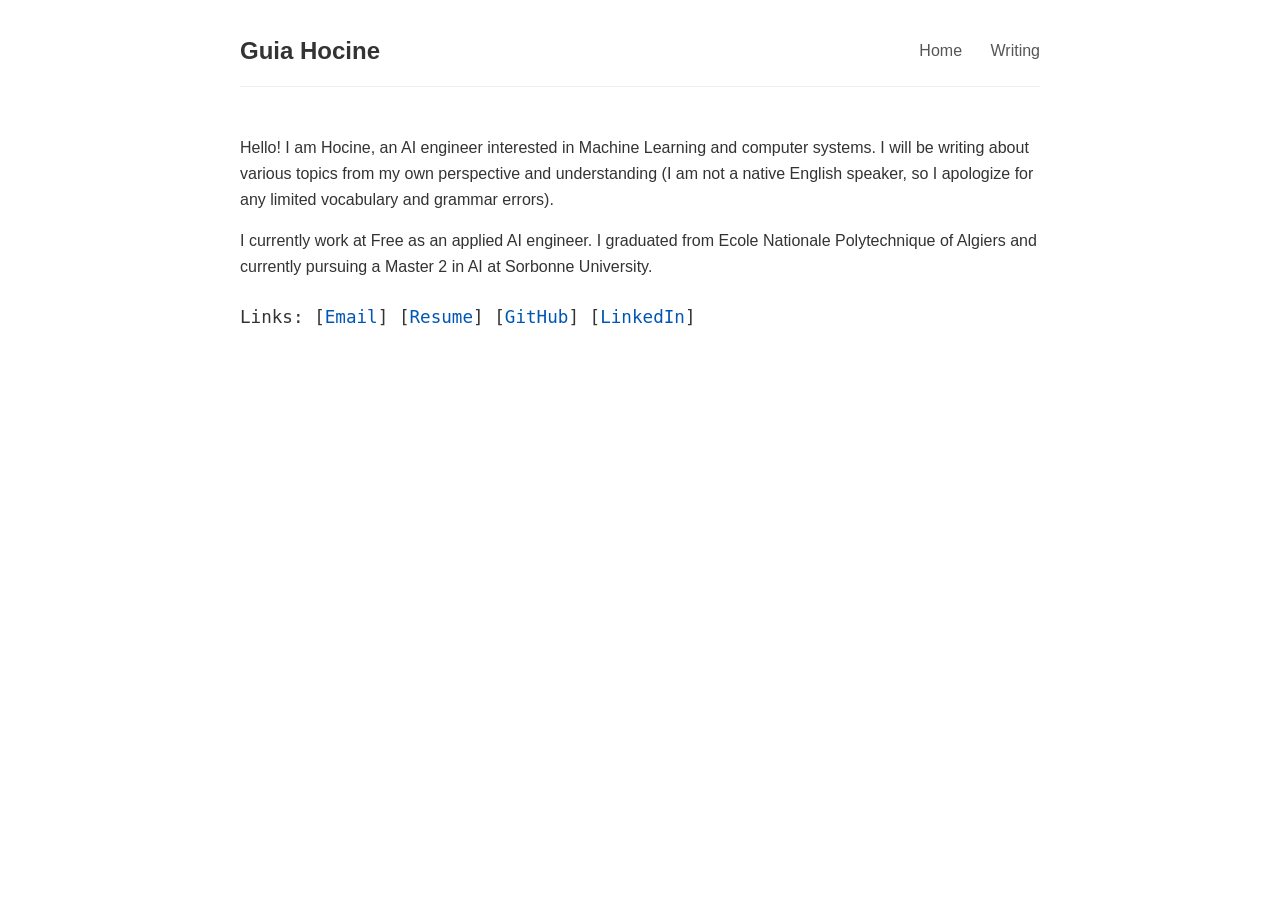
<file: index.html>
<!DOCTYPE html>

<html lang="en">
<head>
    <meta charset="UTF-8">
    <meta name="viewport" content="width=device-width, initial-scale=1.0">
    <title>Guia Hoc</title>

<link rel="stylesheet" href="style.css">


</head>

<body>


<header>
    <h1>Guia Hocine</h1>

    <nav>
        <!-- Add other pages here later, e.g., writing.html, projects.html -->
        <a href="index.html">Home</a>
        <a href="writing.html">Writing</a>
    </nav>
</header>

<main>

    <p>
        Hello! I am Hocine, an AI engineer interested in Machine Learning and computer systems. I will be writing about various topics from my own perspective and understanding (I am not a native English speaker, so I apologize for any limited vocabulary and grammar errors).
    </p>

    <p>
        I currently work at Free as an applied AI engineer. I graduated from Ecole Nationale Polytechnique of Algiers and currently pursuing a Master 2 in AI at Sorbonne University.
    </p>

    <!-- Bracketed Links Section -->
    <div class="links">
        Links:
        [<a href="mailto:guiahocine@gmail.com">Email</a>]
        [<a href="CV.pdf">Resume</a>]
        [<a href="https://github.com/GuiaHocine">GitHub</a>]
        [<a href="https://linkedin.com/in/guia-hocine/">LinkedIn</a>]
    </div>

</main>


</body>
</html>
</file>
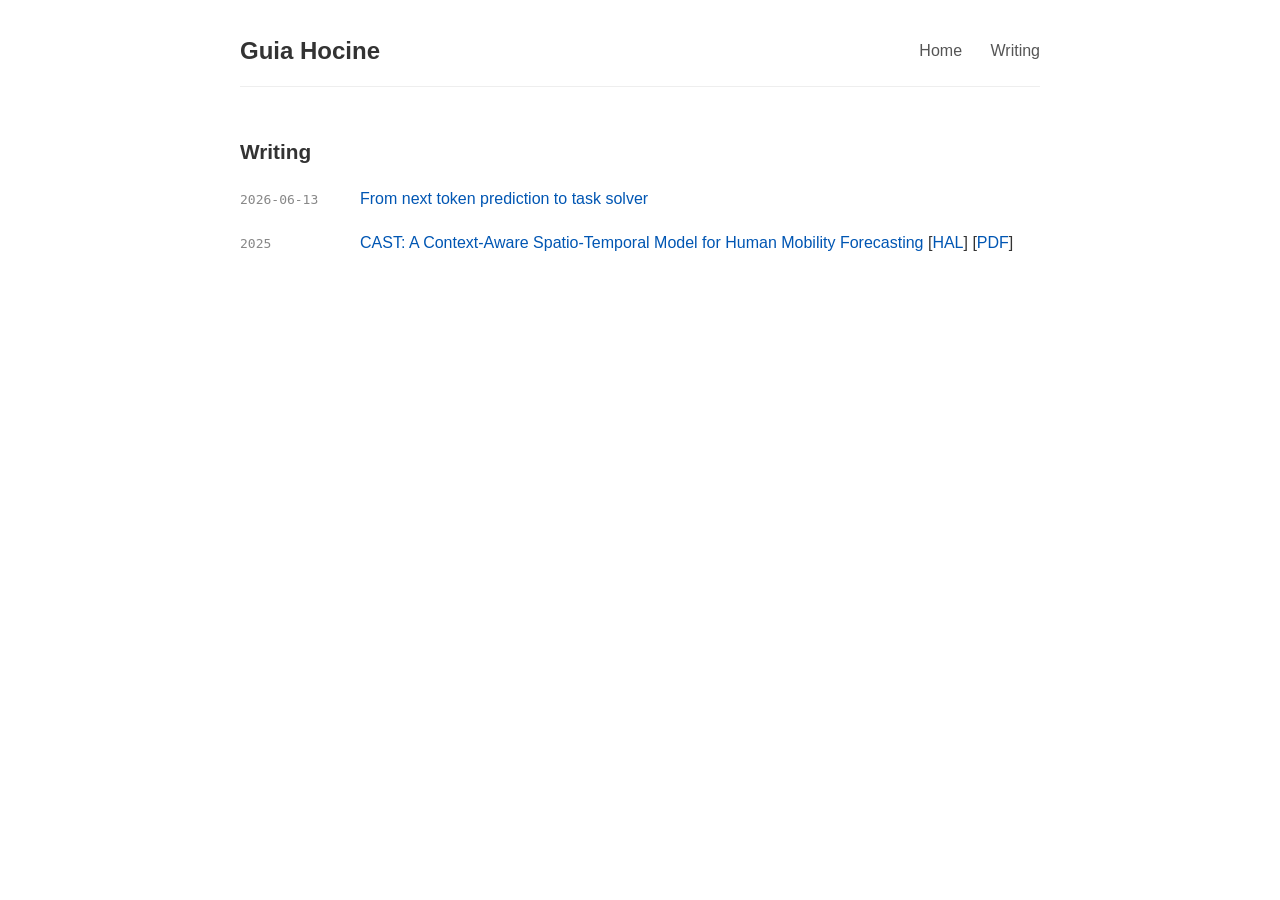
<file: writing.html>
<!DOCTYPE html>

<html lang="en">
<head>
    <meta charset="UTF-8">
    <meta name="viewport" content="width=device-width, initial-scale=1.0">
    <title>Guia Hoc - Writing</title>
    <link rel="stylesheet" href="style.css">
</head>

<body>

<header>
    <h1>Guia Hocine</h1>

    <nav>
        <a href="index.html">Home</a>
        <a href="writing.html">Writing</a>
    </nav>
</header>

<main>
    <h2>Writing</h2>

    <!-- This list is populated automatically from posts.js -->
    <ul class="writing-list" id="writing-list"></ul>

    <p id="no-posts" class="muted" hidden>No posts yet. Check back soon!</p>
</main>

<!-- Post manifest: add new posts in posts.js, not here -->
<script src="posts.js"></script>
<script>
    (function () {
        var list = document.getElementById("writing-list");
        var empty = document.getElementById("no-posts");

        if (typeof posts === "undefined" || posts.length === 0) {
            if (empty) empty.hidden = false;
            return;
        }

        list.innerHTML = posts.map(function (post) {
            var links = (post.links || [])
                .map(function (l) {
                    return '[<a href="' + l.url + '">' + l.label + "</a>]";
                })
                .join(" ");

            return (
                '<li>' +
                    '<span class="date">' + post.date + "</span>" +
                    '<a href="' + post.file + '">' + post.title + "</a>" +
                    (links ? " " + links : "") +
                "</li>"
            );
        }).join("");
    })();
</script>

</body>
</html>
</file>
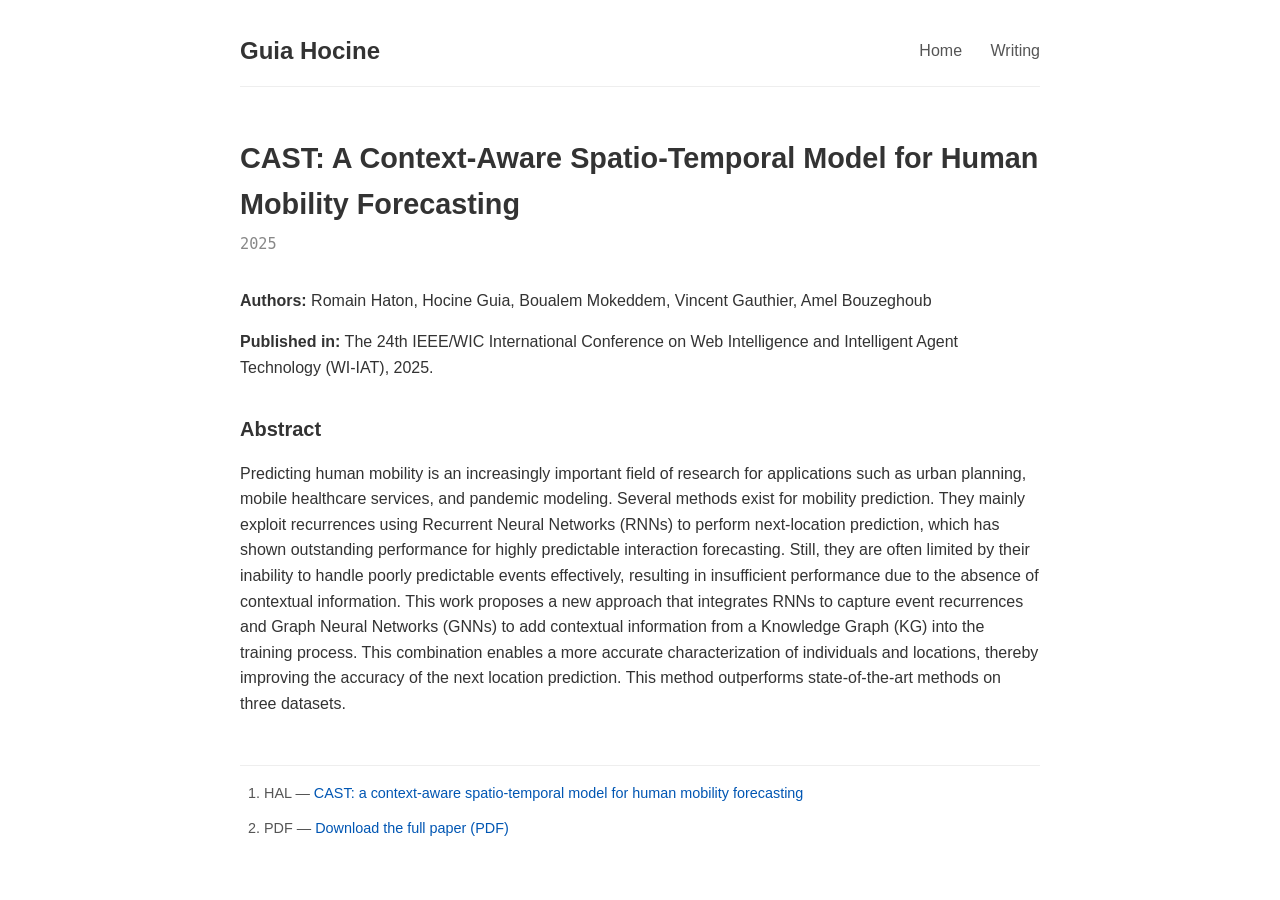
<file: posts/cast-mobility.html>
<!DOCTYPE html>
<html lang="en">
<head>
    <meta charset="UTF-8">
    <meta name="viewport" content="width=device-width, initial-scale=1.0">
    <title>Guia Hoc - CAST: A Context-Aware Spatio-Temporal Model for Human Mobility Forecasting</title>
    <link rel="stylesheet" href="../style.css">
</head>

<body>

<header>
    <h1>Guia Hocine</h1>

    <nav>
        <a href="../index.html">Home</a>
        <a href="../writing.html">Writing</a>
    </nav>
</header>

<main>
    <article class="post">
        <h2 class="post-title">CAST: A Context-Aware Spatio-Temporal Model for Human Mobility Forecasting</h2>
        <p class="post-date">2025</p>

        <div class="post-content">
            <p>
                <strong>Authors:</strong> Romain Haton, Hocine Guia, Boualem Mokeddem,
                Vincent Gauthier, Amel Bouzeghoub
            </p>

            <p>
                <strong>Published in:</strong> The 24th IEEE/WIC International Conference
                on Web Intelligence and Intelligent Agent Technology (WI-IAT), 2025.
            </p>

            <h3>Abstract</h3>

            <p>
                Predicting human mobility is an increasingly important field of research
                for applications such as urban planning, mobile healthcare services, and
                pandemic modeling. Several methods exist for mobility prediction. They
                mainly exploit recurrences using Recurrent Neural Networks (RNNs) to
                perform next-location prediction, which has shown outstanding performance
                for highly predictable interaction forecasting. Still, they are often
                limited by their inability to handle poorly predictable events
                effectively, resulting in insufficient performance due to the absence of
                contextual information. This work proposes a new approach that integrates
                RNNs to capture event recurrences and Graph Neural Networks (GNNs) to add
                contextual information from a Knowledge Graph (KG) into the training
                process. This combination enables a more accurate characterization of
                individuals and locations, thereby improving the accuracy of the next
                location prediction. This method outperforms state-of-the-art methods on
                three datasets.
            </p>

            <!-- Resources -->
            <section class="footnotes">
                <hr>
                <ol>
                    <li>
                        HAL &mdash;
                        <a href="https://hal.science/hal-05620443" target="_blank" rel="noopener">CAST: a context-aware spatio-temporal model for human mobility forecasting</a>
                    </li>
                    <li>
                        PDF &mdash;
                        <a href="https://hal.science/hal-05620443/file/CAST%21%20A%20Context-Aware%20Spatio-Temporal%20Model%20for%20Human%20Mobility%20Forecasting.pdf" target="_blank" rel="noopener">Download the full paper (PDF)</a>
                    </li>
                </ol>
            </section>
        </div>
    </article>
</main>

</body>
</html>
</file>
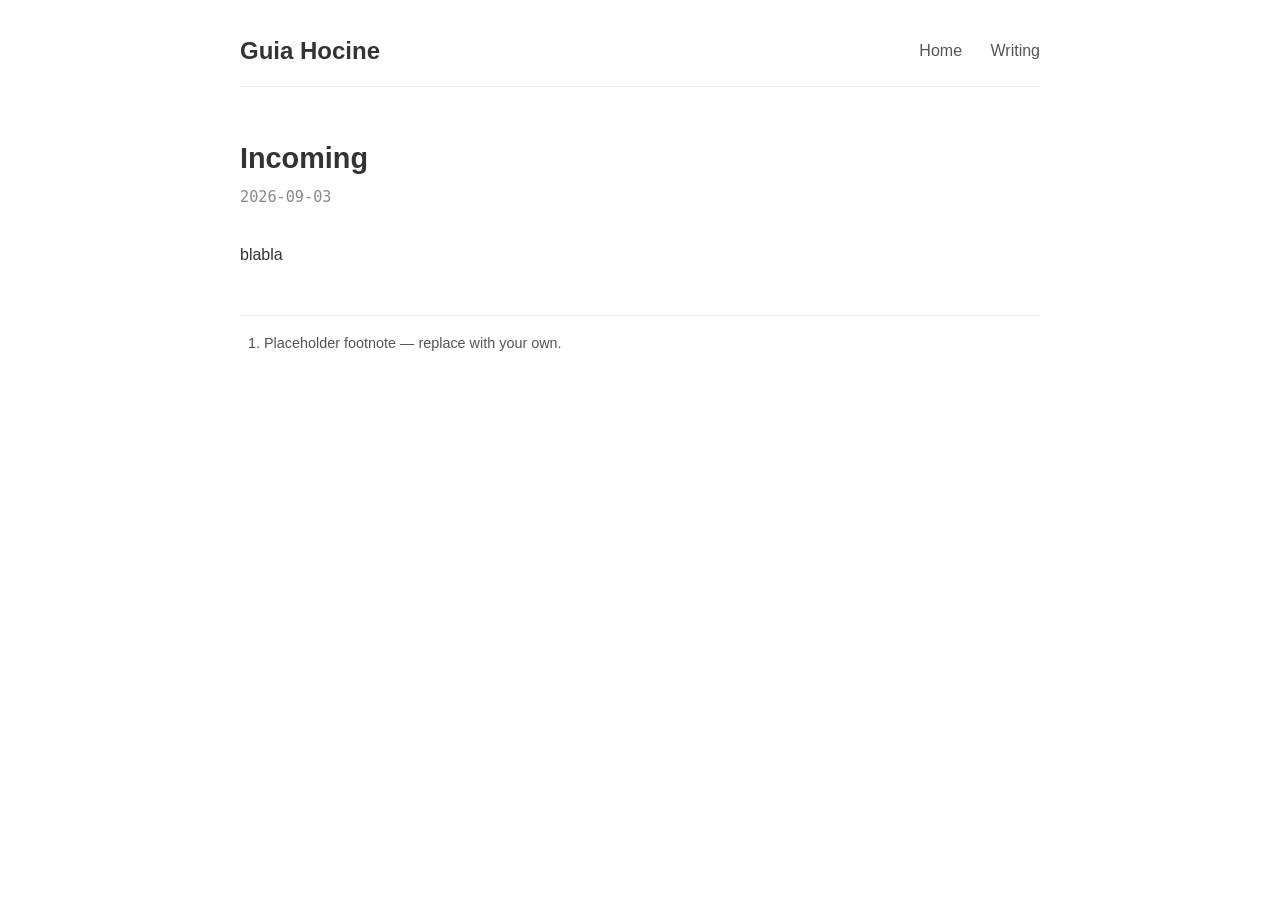
<file: posts/incoming.html>
<!DOCTYPE html>
<!--
    ==========================================================================
    INCOMING POST (DRAFT)
    ==========================================================================
    This is a placeholder post. Replace the "blabla" content below with your
    own article, then update the title/date in posts.js if needed.

    Supported content elements (styled in style.css under "Article"):
      - <h3> section headings
      - <p> paragraphs
      - <pre><code> ... </code></pre>  code blocks
      - <code> inline code
      - <blockquote> quotes
      - <figure><img> ... <figcaption> ... </figcaption></figure>
      - <ul>/<ol> lists
      - footnotes via <sup> and the .footnotes section
    ==========================================================================
-->
<html lang="en">
<head>
    <meta charset="UTF-8">
    <meta name="viewport" content="width=device-width, initial-scale=1.0">
    <title>Guia Hoc - Incoming</title>
    <link rel="stylesheet" href="../style.css">
</head>

<body>

<header>
    <h1>Guia Hocine</h1>

    <nav>
        <a href="../index.html">Home</a>
        <a href="../writing.html">Writing</a>
    </nav>
</header>

<main>
    <article class="post">
        <h2 class="post-title">Incoming</h2>
        <p class="post-date">2026-09-03</p>

        <div class="post-content">
            <!-- Write your post below this line -->

            <p>
                blabla
            </p>

            <!-- Footnotes -->
            <section class="footnotes">
                <hr>
                <ol>
                    <li id="fn1">Placeholder footnote — replace with your own.</li>
                </ol>
            </section>
        </div>
    </article>
</main>

</body>
</html>
</file>
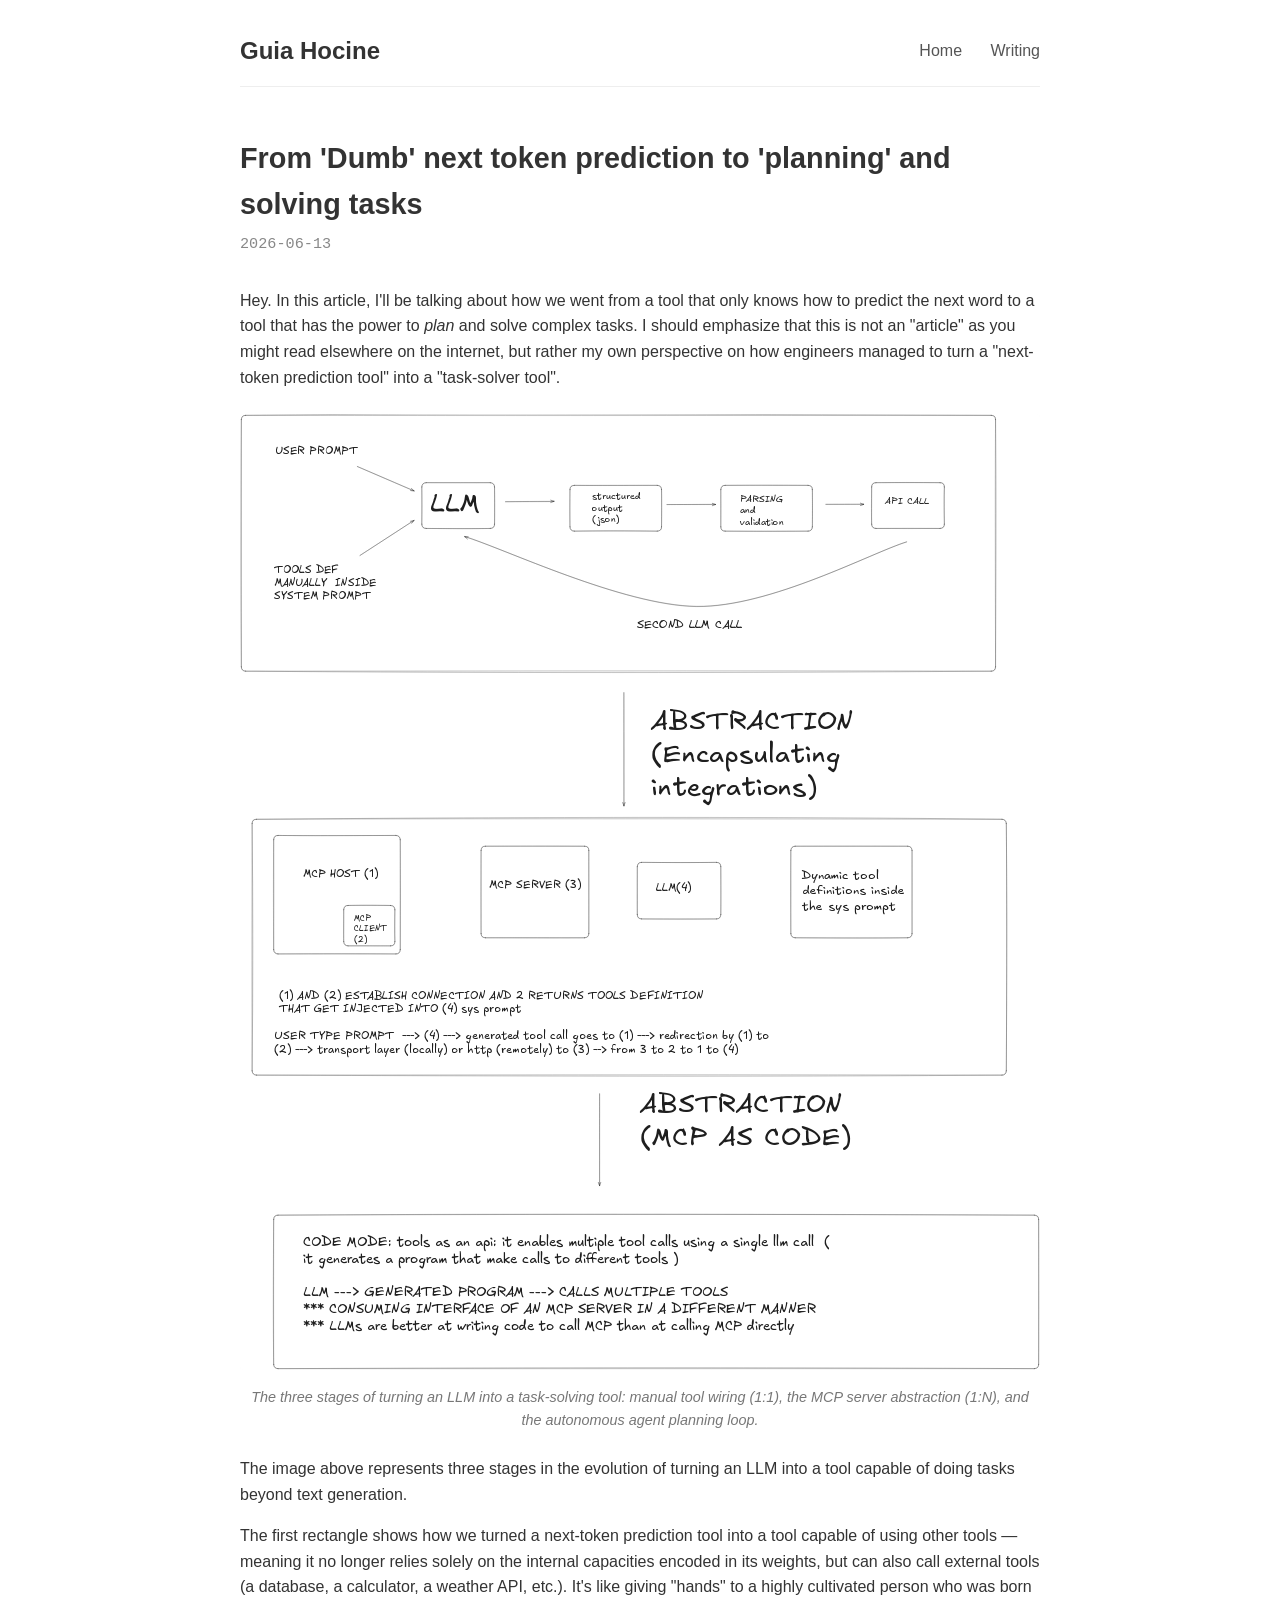
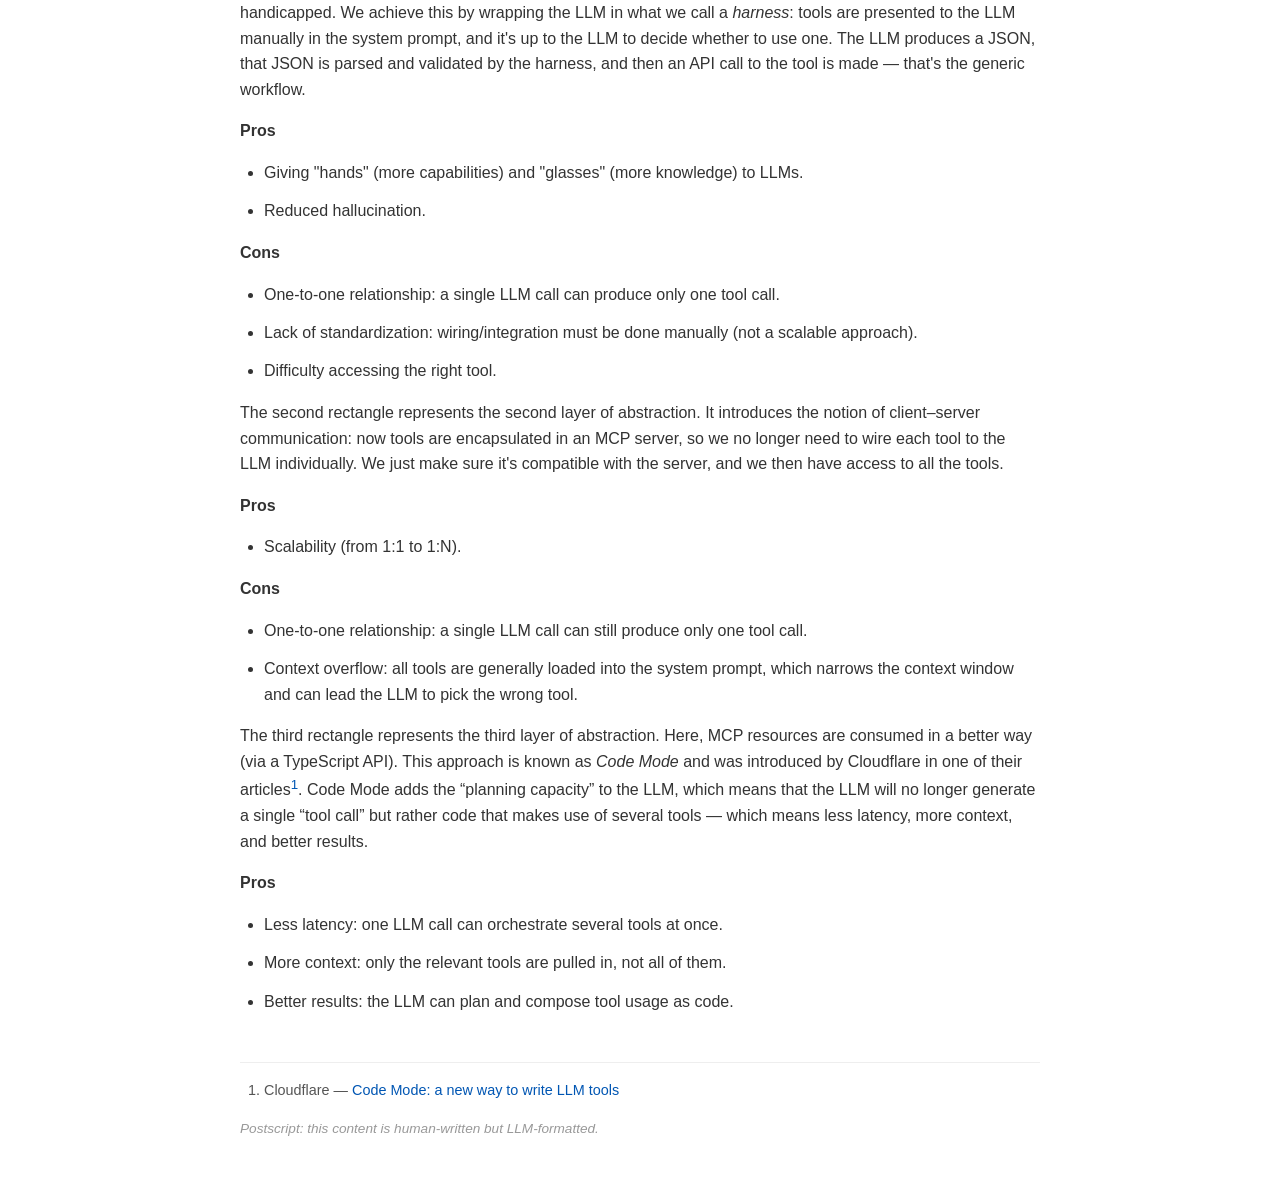
<file: posts/llm_to_agent.html>
<!DOCTYPE html>
<!--
    ==========================================================================
    POST TEMPLATE
    ==========================================================================
    How to use:
      1. Copy this file to posts/<your-slug>.html  (e.g. posts/my-post.html)
      2. Update <title>, the .post-title, .post-date, and the content below
      3. Add an entry in posts.js pointing to your new file
      4. Open it in the browser / push — it's live and listed on writing.html

    Supported content elements (styled in style.css under "Article"):
      - <h3> section headings
      - <p> paragraphs
      - <pre><code> ... </code></pre>  code blocks
      - <code> inline code
      - <blockquote> quotes
      - <figure><img> ... <figcaption> ... </figcaption></figure>
      - <ul>/<ol> lists
      - footnotes via <sup> and the .footnotes section
    ==========================================================================
-->
<html lang="en">
<head>
    <meta charset="UTF-8">
    <meta name="viewport" content="width=device-width, initial-scale=1.0">
    <title>Guia Hoc - Post Title</title>
    <link rel="stylesheet" href="../style.css">
</head>

<body>

<header>
    <h1>Guia Hocine</h1>

    <nav>
        <a href="../index.html">Home</a>
        <a href="../writing.html">Writing</a>
    </nav>
</header>

<main>
    <article class="post">
        <h2 class="post-title"> From 'Dumb' next token prediction to 'planning' and solving tasks</h2>
        <p class="post-date">2026-06-13</p>

        <div class="post-content">
            <!-- Write your post below this line -->

            <p>
                Hey. In this article, I'll be talking about how we went from a tool that only knows how
                to predict the next word to a tool that has the power to <em>plan</em> and solve complex
                tasks. I should emphasize that this is not an "article" as you might read elsewhere on
                the internet, but rather my own perspective on how engineers managed to turn a
                "next-token prediction tool" into a "task-solver tool".
            </p>





            <figure>
                <img src="../images/llm_abstractions.svg" alt="Three stages in the evolution from a next-token predictor to a task-solving agent" style="max-width:100%;height:auto;border-radius:4px;background:#fafafa;">
                <figcaption>
                    The three stages of turning an LLM into a task-solving tool: manual tool wiring
                    (1:1), the MCP server abstraction (1:N), and the autonomous agent planning loop.
                </figcaption>
            </figure>

            <p>
                The image above represents three stages in the evolution of turning an LLM into a tool
                capable of doing tasks beyond text generation.
            </p>

            <p>
                The first rectangle shows how we turned a next-token prediction tool into a tool
                capable of using other tools &mdash; meaning it no longer relies solely on the internal
                capacities encoded in its weights, but can also call external tools (a database, a
                calculator, a weather API, etc.). It's like giving "hands" to a highly cultivated
                person who was born handicapped. We achieve this by wrapping the LLM in what we call a
                <em>harness</em>: tools are presented to the LLM manually in the system prompt, and it's
                up to the LLM to decide whether to use one. The LLM produces a JSON, that JSON is
                parsed and validated by the harness, and then an API call to the tool is made &mdash;
                that's the generic workflow.
            </p>

            <p><strong>Pros</strong></p>
            <ul>
                <li>Giving "hands" (more capabilities) and "glasses" (more knowledge) to LLMs.</li>
                <li>Reduced hallucination.</li>
            </ul>

            <p><strong>Cons</strong></p>
            <ul>
                <li>One-to-one relationship: a single LLM call can produce only one tool call.</li>
                <li>Lack of standardization: wiring/integration must be done manually (not a scalable approach).</li>
                <li>Difficulty accessing the right tool.</li>
            </ul>

            

            <p>
                The second rectangle represents the second layer of abstraction. It introduces the
                notion of client&ndash;server communication: now tools are encapsulated in an MCP
                server, so we no longer need to wire each tool to the LLM individually. We just make
                sure it's compatible with the server, and we then have access to all the tools.
            </p>

            <p><strong>Pros</strong></p>
            <ul>
                <li>Scalability (from 1:1 to 1:N).</li>
            </ul>

            <p><strong>Cons</strong></p>
            <ul>
                <li>One-to-one relationship: a single LLM call can still produce only one tool call.</li>
                <li>Context overflow: all tools are generally loaded into the system prompt, which narrows the context window and can lead the LLM to pick the wrong tool.</li>
            </ul>


            <p>
                The third rectangle represents the third layer of abstraction. Here, MCP resources are
                consumed in a better way (via a TypeScript API). This approach is known as
                <em>Code Mode</em> and was introduced by Cloudflare in one of their
                articles<sup><a href="#fn1">1</a></sup>. Code Mode adds the “planning capacity” to the
                LLM, which means that the LLM will no longer generate a single “tool call” but rather
                code that makes use of several tools &mdash; which means less latency, more context, and
                better results.
            </p>

            <p><strong>Pros</strong></p>
            <ul>
                <li>Less latency: one LLM call can orchestrate several tools at once.</li>
                <li>More context: only the relevant tools are pulled in, not all of them.</li>
                <li>Better results: the LLM can plan and compose tool usage as code.</li>
            </ul>

            <!-- Footnotes & resources -->
            <section class="footnotes">
                <hr>
                <ol>
                    <li id="fn1">
                        Cloudflare &mdash;
                        <a href="https://blog.cloudflare.com/code-mode/" target="_blank" rel="noopener">Code Mode: a new way to write LLM tools</a>
                    </li>
                </ol>
                <p style="font-style:italic;font-size:0.85rem;color:#999;">
                    Postscript: this content is human-written but LLM-formatted.
                </p>
            </section>

        </div>
    </article>
</main>

</body>
</html>
</file>
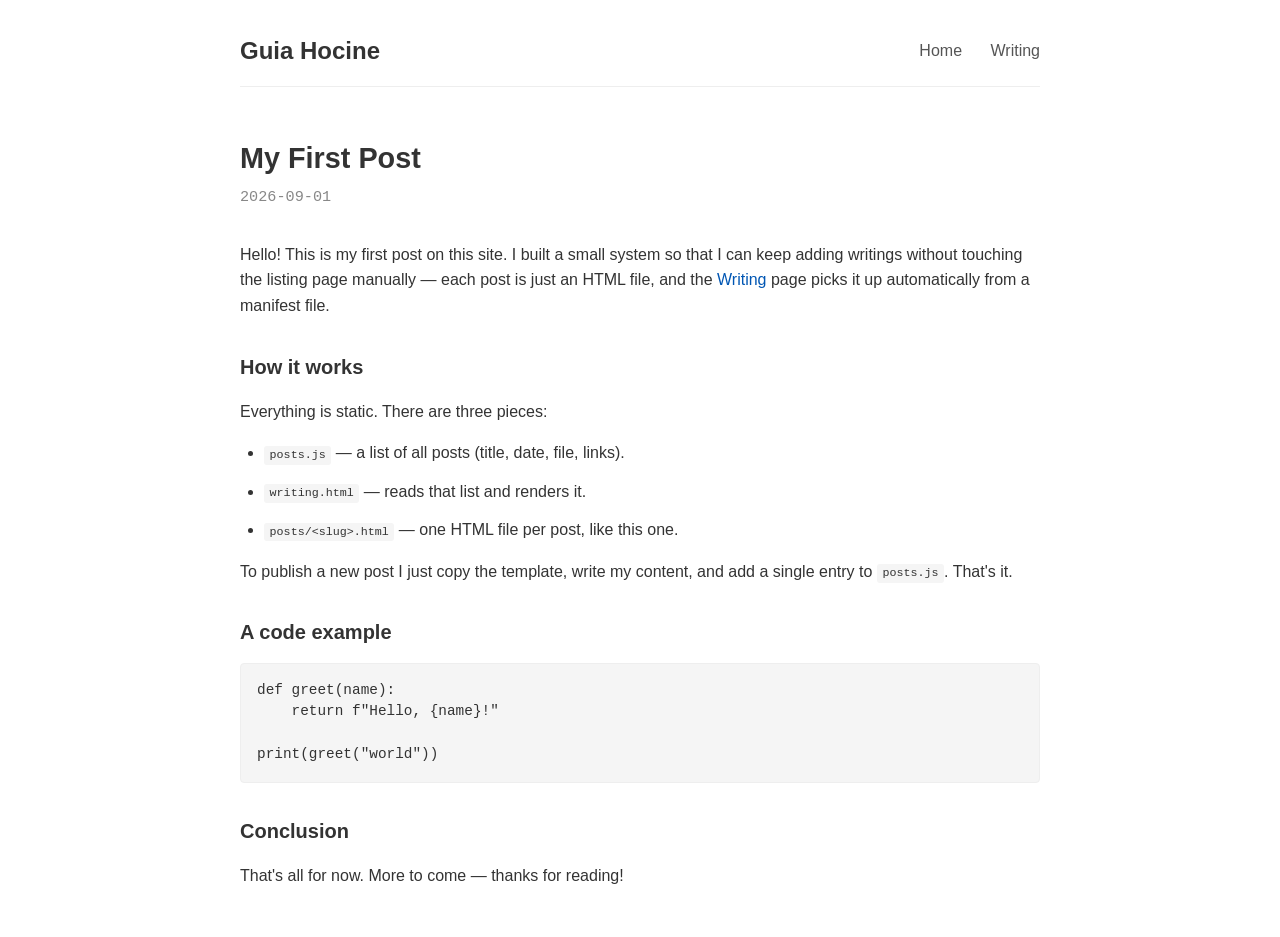
<file: posts/my-first-post.html>
<!DOCTYPE html>
<html lang="en">
<head>
    <meta charset="UTF-8">
    <meta name="viewport" content="width=device-width, initial-scale=1.0">
    <title>Guia Hoc - My First Post</title>
    <link rel="stylesheet" href="../style.css">
</head>

<body>

<header>
    <h1>Guia Hocine</h1>

    <nav>
        <a href="../index.html">Home</a>
        <a href="../writing.html">Writing</a>
    </nav>
</header>

<main>
    <article class="post">
        <h2 class="post-title">My First Post</h2>
        <p class="post-date">2026-09-01</p>

        <div class="post-content">
            <p>
                Hello! This is my first post on this site. I built a small
                system so that I can keep adding writings without touching the
                listing page manually — each post is just an HTML file, and the
                <a href="../writing.html">Writing</a> page picks it up
                automatically from a manifest file.
            </p>

            <h3>How it works</h3>

            <p>
                Everything is static. There are three pieces:
            </p>

            <ul>
                <li><code>posts.js</code> — a list of all posts (title, date, file, links).</li>
                <li><code>writing.html</code> — reads that list and renders it.</li>
                <li><code>posts/&lt;slug&gt;.html</code> — one HTML file per post, like this one.</li>
            </ul>

            <p>
                To publish a new post I just copy the template, write my content,
                and add a single entry to <code>posts.js</code>. That's it.
            </p>

            <h3>A code example</h3>

            <pre><code>def greet(name):
    return f"Hello, {name}!"

print(greet("world"))</code></pre>

            <h3>Conclusion</h3>

            <p>
                That's all for now. More to come — thanks for reading!
            </p>
        </div>
    </article>
</main>

</body>
</html>
</file>
<file: style.css>
body {
    font-family: -apple-system, BlinkMacSystemFont, "Segoe UI", Roboto, Helvetica, Arial, sans-serif;
    line-height: 1.6;
    color: #333;
    max-width: 800px;
    margin: 0 auto;
    padding: 2rem;
}

header {
    display: flex;
    justify-content: space-between;
    align-items: center;
    margin-bottom: 3rem;
    border-bottom: 1px solid #eee;
    padding-bottom: 1rem;
}

header h1 {
    margin: 0;
    font-size: 1.5rem;
    font-weight: 600;
}

nav a {
    margin-left: 1.5rem;
    text-decoration: none;
    color: #555;
    font-weight: 500;
}

nav a:hover {
    color: #0056b3;
    text-decoration: underline;
}

h2 {
    font-size: 1.3rem;
    margin-top: 2.5rem;
    margin-bottom: 1rem;
}

a {
    color: #0056b3;
    text-decoration: none;
}

a:hover {
    text-decoration: underline;
}

.links {
    margin: 1.5rem 0;
    font-family: monospace;
    font-size: 1.1rem;
}

ul {
    padding-left: 1.5rem;
}

li {
    margin-bottom: 0.8rem;
}

/* Writing list — entries with date, title, and bracketed reference links */
.writing-list {
    list-style: none;
    padding-left: 0;
}

.writing-list li {
    margin-bottom: 1rem;
    line-height: 1.8;
}

.writing-list .date {
    display: inline-block;
    width: 7rem;
    font-family: monospace;
    color: #888;
    margin-right: 0.5rem;
}

@media (max-width: 600px) {
    header {
        flex-direction: column;
        align-items: flex-start;
    }

    nav {
        margin-top: 1rem;
    }

    nav a {
        margin-left: 0;
        margin-right: 1.5rem;
    }
}

/* ==========================================================================
   Article / single post
   ========================================================================== */
.post-title {
    font-size: 1.8rem;
    margin-bottom: 0.25rem;
}

.post-date {
    color: #888;
    font-family: monospace;
    font-size: 0.95rem;
    margin-top: 0;
    margin-bottom: 2rem;
}

.post-content h3 {
    font-size: 1.25rem;
    margin-top: 2rem;
    margin-bottom: 0.75rem;
}

.post-content p {
    margin-bottom: 1rem;
}

.post-content ul,
.post-content ol {
    margin-bottom: 1rem;
}

/* Code blocks */
.post-content pre {
    background: #f5f5f5;
    border: 1px solid #eee;
    border-radius: 4px;
    padding: 1rem;
    overflow-x: auto;
    line-height: 1.5;
    font-size: 0.9rem;
}

.post-content pre code {
    background: none;
    padding: 0;
    font-size: inherit;
}

/* Inline code */
.post-content code {
    background: #f5f5f5;
    padding: 0.15rem 0.35rem;
    border-radius: 3px;
    font-family: monospace;
    font-size: 0.9em;
}

/* Blockquotes */
.post-content blockquote {
    border-left: 4px solid #ddd;
    margin: 1rem 0;
    padding: 0.5rem 1rem;
    color: #555;
    background: #fafafa;
}

/* Figures (images + captions) */
.post-content figure {
    margin: 1.5rem 0;
    text-align: center;
}

.post-content img {
    max-width: 100%;
    height: auto;
    border-radius: 4px;
}

.post-content figcaption {
    margin-top: 0.5rem;
    font-size: 0.9rem;
    color: #777;
    font-style: italic;
}

/* Footnotes */
.post-content .footnotes {
    margin-top: 3rem;
    font-size: 0.9rem;
    color: #555;
}

.post-content .footnotes hr {
    border: none;
    border-top: 1px solid #eee;
    margin-bottom: 1rem;
}

.post-content .footnotes ol {
    padding-left: 1.5rem;
}

/* Helper */
.muted {
    color: #888;
}
</file>
